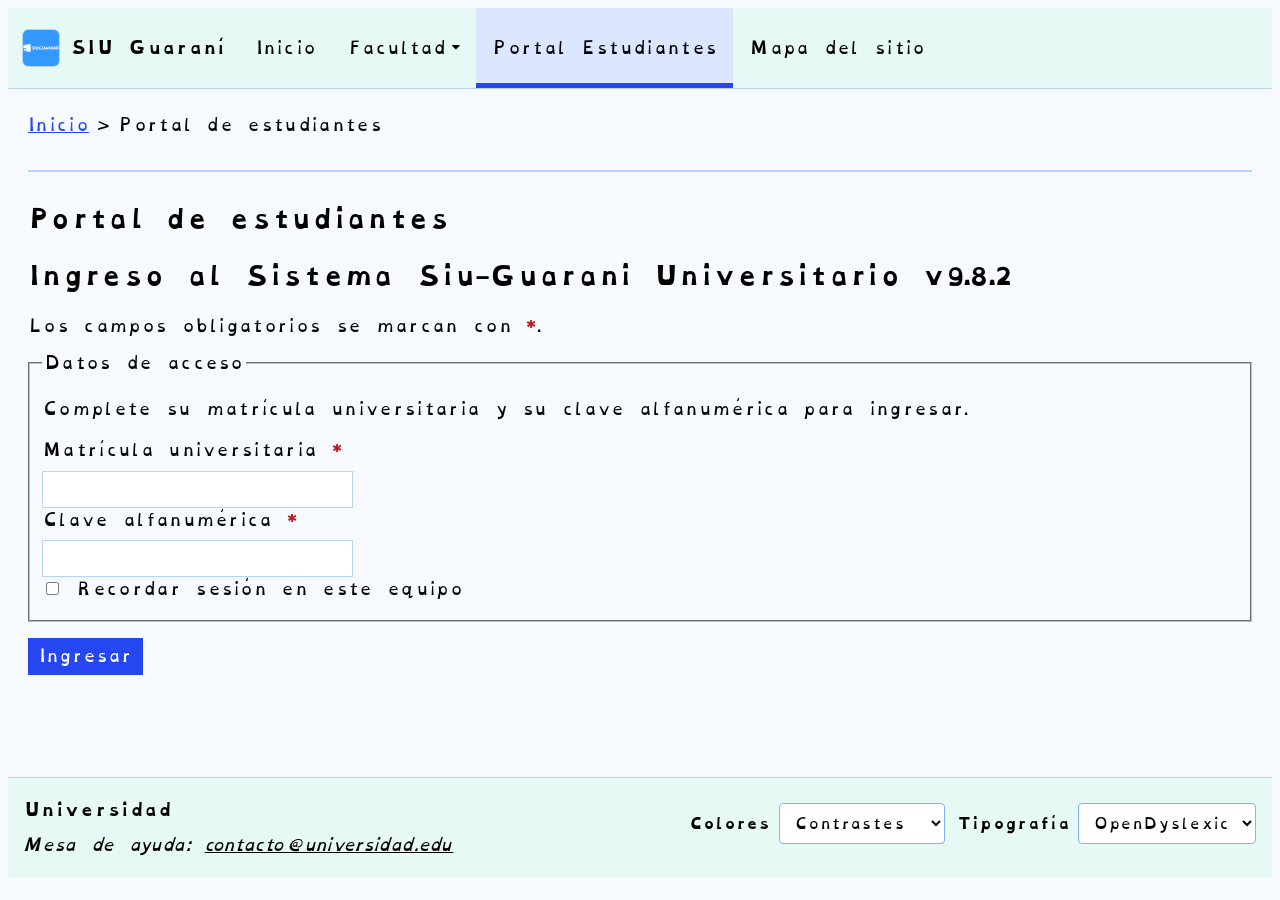
<file: estudiantes.html>
<!doctype html>
<html lang="es">

  <head>
    <meta charset="utf-8">
    <meta name="viewport" content="width=device-width, initial-scale=1">
    <title>SIU Guaran&iacute; | Portal de estudiantes</title>
    <link rel="icon" href="images/noticia_modulo_Guarani.ico" type="image/x-icon">
    <link rel="stylesheet" href="https://cdnjs.cloudflare.com/ajax/libs/font-awesome/4.7.0/css/font-awesome.min.css">
    <link rel="stylesheet" href="css/styles.css">
    <link rel="stylesheet" href="css/navbar.css">
    <link rel="stylesheet" href="css/global.css">
  </head>

  <body>
    <div data-include="site-header"></div>
    <main id="main">
      <nav class="breadcrumb" aria-label="Breadcrumb">
        <ol>
          <li><a href="index.html">Inicio</a></li>
          <li aria-current="page">Portal de estudiantes</li>
        </ol>
      </nav>

      <section class="page-section page-section--spacious" aria-labelledby="portal-estudiantes-titulo">
        <h1 id="portal-estudiantes-titulo">Portal de estudiantes</h1>
        <h2>Ingreso al Sistema Siu-Guarani Universitario v9.8.2</h2>

        <form id="login-form" action="#" method="post" novalidate aria-describedby="login-help form-error">
          <p class="helper-text">Los campos obligatorios se marcan con <span class="required-indicator" aria-hidden="true">*</span>.</p>
          <p id="form-error" role="alert" aria-live="assertive" aria-atomic="true" hidden></p>
          <fieldset>
            <legend>Datos de acceso</legend>
            <p id="login-help">Complete su matr&iacute;cula universitaria y su clave alfanum&eacute;rica para ingresar.</p>

            <label for="user">Matr&iacute;cula universitaria <span class="required-indicator" aria-hidden="true">*</span></label>
            <input type="text" id="user" name="user" autocomplete="username" aria-describedby="login-help form-error" required>

            <label for="pass">Clave alfanum&eacute;rica <span class="required-indicator" aria-hidden="true">*</span></label>
            <input type="password" id="pass" name="pass" autocomplete="current-password" aria-describedby="login-help form-error" required>

            <label>
              <input type="checkbox" id="remember-session" name="remember-session">
              Recordar sesi&oacute;n en este equipo
            </label>
          </fieldset>

          <div class="honeypot-field" aria-hidden="true">
            <label for="website">Si usted es una persona, deje este campo vac&iacute;o</label>
            <input type="text" id="website" name="website" tabindex="-1" autocomplete="off">
          </div>

          <button class="btn" type="submit">Ingresar</button>
        </form>
      </section>
    </main>
    <div data-include="site-footer"></div>
    <script src="js/session.js"></script>
    <script src="js/load-partials.js"></script>
    <script src="js/portal-login.js"></script>
  </body>

</html>
</file>
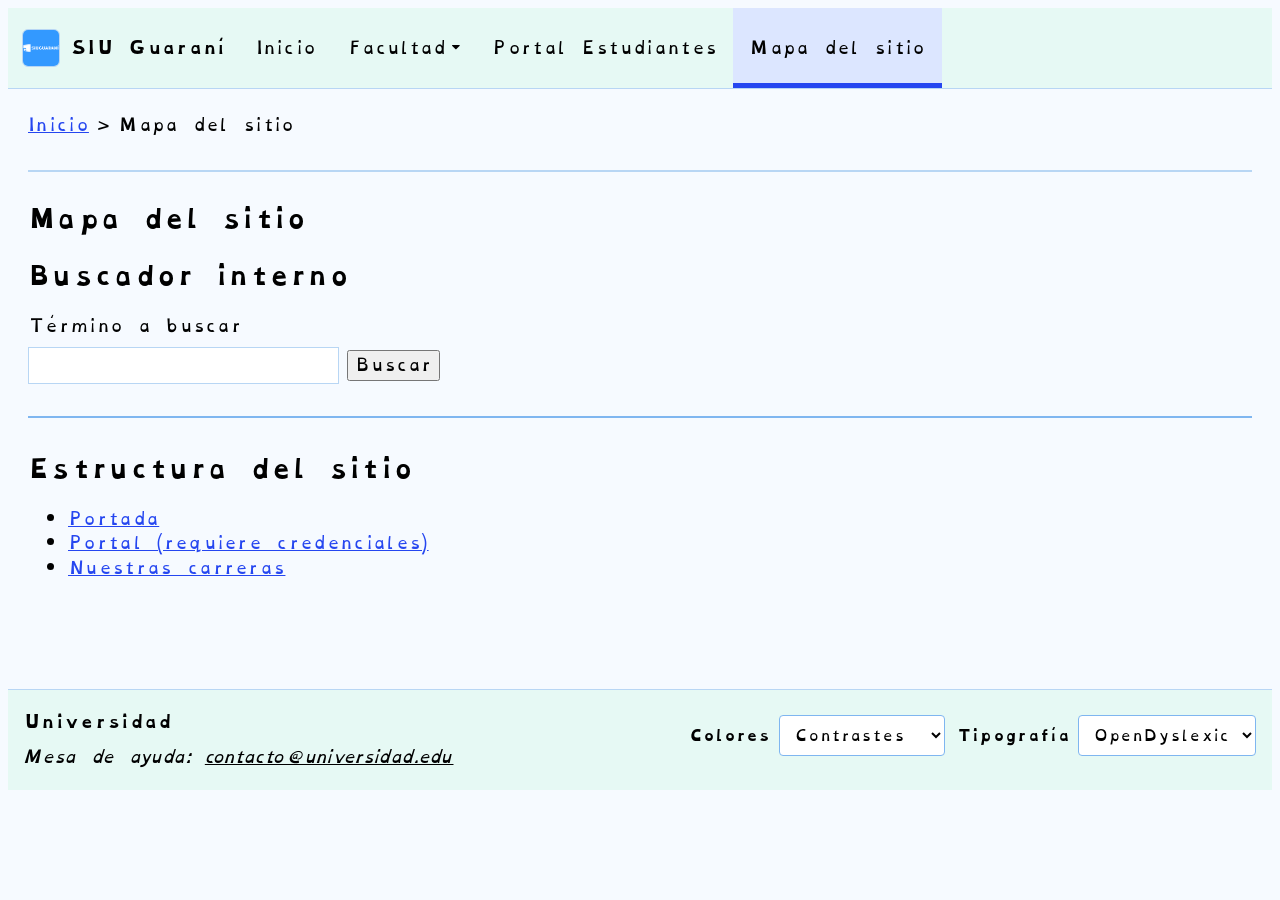
<file: mapa.html>
<!doctype html>
<html lang="es">

  <head>
    <meta charset="utf-8">
    <meta name="viewport" content="width=device-width, initial-scale=1">
    <title>SIU Guaran&iacute; | Mapa del sitio</title>
    <link rel="icon" href="images/noticia_modulo_Guarani.ico" type="image/x-icon">
    <link rel="stylesheet" href="https://cdnjs.cloudflare.com/ajax/libs/font-awesome/4.7.0/css/font-awesome.min.css">
    <link rel="stylesheet" href="css/styles.css">
    <link rel="stylesheet" href="css/navbar.css">
    <link rel="stylesheet" href="css/global.css">
  </head>

  <body>
    <div data-include="site-header"></div>
    <main id="main">
      <nav class="breadcrumb" aria-label="Breadcrumb">
        <ol>
          <li><a href="index.html">Inicio</a></li>
          <li aria-current="page">Mapa del sitio</li>
        </ol>
      </nav>

      <section class="page-section" aria-labelledby="mapa-titulo">
        <h1 id="mapa-titulo">Mapa del sitio</h1>

        <section aria-labelledby="buscador-interno">
          <h2 id="buscador-interno">Buscador interno</h2>
          <form action="mapa.html" method="get" role="search" aria-labelledby="buscador-interno">
            <label for="site-search">T&eacute;rmino a buscar</label>
            <div class="search-inline">
              <input type="search" id="site-search" name="q">
              <button type="submit">Buscar</button>
            </div>
          </form>
        </section>

        <hr class="section-divider" aria-hidden="true">

        <section aria-labelledby="estructura-sitio">
          <h2 id="estructura-sitio">Estructura del sitio</h2>
          <ul>
            <li><a href="index.html">Portada</a></li>
            <li><a href="estudiantes.html">Portal (requiere credenciales)</a></li>
            <li><a href="carreras.html">Nuestras carreras</a></li>
          </ul>
        </section>
      </section>
    </main>
    <div data-include="site-footer"></div>
    <script src="js/session.js"></script>
    <script src="js/load-partials.js"></script>
  </body>

</html>
</file>
<file: css/styles.css>
body {
  font-family: var(--font-family-base);
  font-size: var(--font-size-base);
  color: var(--color-text-default);
  background-color: var(--color-bg-page);
  line-height: var(--line-height-base);
  letter-spacing: var(--letter-spacing-base);
}

main {
  max-width: none;
  margin: 0;
  padding: 24px 20px 40px;
}

main > nav.breadcrumb {
  margin-bottom: 0;
}

main > :is(section, aside, .content-grid, .support-panel, .page-intro):not(#promoModal),
main > section > section {
  position: relative;
}

main > nav.breadcrumb + :is(section, aside, .content-grid, .support-panel, .page-intro):not(#promoModal),
main > :is(section, aside, .content-grid, .support-panel, .page-intro):not(#promoModal) + :is(section, aside, .content-grid, .support-panel, .page-intro):not(#promoModal) {
  margin-top: 32px;
  padding-top: 28px;
  border-top: 2px solid var(--color-border-subtle);
}

main > section > section + section {
  margin-top: 28px;
  padding-top: 24px;
  border-top: 2px solid var(--color-border-subtle);
}

.page-section {
  padding: 20px 0;
}

.page-section--spacious {
  padding: 30px 0;
}

.page-section > :first-child {
  margin-top: 0;
}

hr,
.section-divider {
  border: 0;
  border-top: 2px solid var(--color-border-strong);
  margin: 32px 0;
}

img,
video {
  max-width: 100%;
  height: auto;
}

.content-grid {
  display: grid;
  grid-template-columns: minmax(220px, 280px) minmax(0, 1fr);
  gap: 24px;
  align-items: start;
}

.breadcrumb ol {
  display: flex;
  flex-wrap: wrap;
  list-style: none;
  padding: 0;
  margin: 0 0 16px;
  gap: 8px;
}

.breadcrumb li + li::before {
  content: ">";
  margin-right: 8px;
  color: inherit;
}

.page-intro,
.content-grid,
.support-panel,
.career-card {
  margin-bottom: 24px;
}

.home-hero,
.home-section {
  text-align: left;
}

.home-hero > :not(.home-hero__media),
.home-section > :not(.cards) {
  max-width: 72ch;
}

.home-hero__media {
  max-width: 740px;
}

.home-hero__media img {
  display: block;
  width: 100%;
}

.home-section .cards,
.home-section .card,
.home-section .info-block {
  text-align: left;
}

fieldset {
  margin: 0 0 16px;
}

#career-filters fieldset {
  border: 1px solid var(--color-border-strong);
  padding: 12px;
}

label {
  display: block;
  margin-bottom: 8px;
}

.career-list {
  display: grid;
  gap: 16px;
}

.career-card {
  padding-bottom: 24px;
  border-bottom: 2px solid var(--color-border-subtle);
  overflow: hidden;
}

.career-card:last-child {
  padding-bottom: 0;
  border-bottom: 0;
}

.career-card__image {
  margin: 0 0 12px;
}

.career-card__image img {
  display: block;
  width: 100%;
  max-width: 560px;
  aspect-ratio: 16 / 9;
  object-fit: cover;
  border-radius: 8px;
  border: 1px solid var(--color-border-subtle);
}

.helper-text,
.career-meta,
.empty-state,
.error-text {
  margin-bottom: 12px;
}

.required-indicator {
  color: var(--color-error);
  font-weight: 700;
}

.search-inline {
  display: flex;
  gap: 8px;
  align-items: center;
}

.info-block ul {
  margin: 0 0 12px;
  padding-left: 20px;
}

.news-archive {
  display: grid;
  gap: 20px;
}

.news-article {
  padding-bottom: 20px;
  border-bottom: 1px solid var(--color-border-subtle);
}

.news-article:last-child {
  border-bottom: 0;
}

.news-article:target {
  scroll-margin-top: 24px;
}

.news-summary {
  font-weight: bold;
}

.honeypot-field {
  position: absolute;
  left: -9999px;
  width: 1px;
  height: 1px;
  overflow: hidden;
}

button,
input,
select,
textarea {
  font: inherit;
}

/* Botones genericos */
.btn {
  background-color: var(--color-brand-strong);
  color: var(--color-text-on-brand);
  border: 1px solid var(--color-brand-strong);
  padding: 5px 10px;
  cursor: pointer;
}

body.modal-open {
  overflow: hidden;
}

.promo-modal[hidden] {
  display: none;
}

.promo-modal {
  position: fixed;
  inset: 0;
  display: grid;
  place-items: center;
  padding: 24px;
  background-color: rgba(15, 23, 42, 0.52);
  z-index: 1000;
}

.promo-modal__dialog {
  width: min(420px, 100%);
  background-color: var(--color-bg-surface);
  border: 1px solid var(--color-border-strong);
  border-radius: 8px;
  padding: 24px;
  box-shadow: var(--shadow-soft);
}

.promo-modal__dialog > :first-child {
  margin-top: 0;
}

.promo-modal__dialog > :last-child {
  margin-bottom: 0;
}

/* Formularios con problemas visuales que se corrigen en fases posteriores */
input[type="text"],
input[type="password"],
input[type="search"] {
  border: 1px solid var(--color-border-subtle);
  background-color: var(--color-bg-surface);
  padding: 5px;
  color: var(--color-text-default);
}

.error-text {
  color: var(--color-error);
}

@media (max-width: 768px) {
  main {
    padding: 20px 16px 32px;
  }

  .page-section,
  .page-section--spacious {
    padding: 20px 0;
  }

  .content-grid {
    grid-template-columns: 1fr;
  }

  .search-inline {
    flex-direction: column;
    align-items: flex-start;
  }
}
</file>
<file: css/navbar.css>
.skip {
  position: absolute;
  left: -10000px;
  top: auto;
  width: 1px;
  height: 1px;
  overflow: hidden;
}

.skip:focus {
  position: absolute;
  left: 12px;
  top: 12px;
  width: auto;
  height: auto;
  padding: 8px 12px;
  background-color: var(--color-bg-surface);
  color: var(--color-text-strong);
  outline: 3px solid var(--color-focus-ring);
  outline-offset: 2px;
  z-index: 20;
}

.site-header {
  position: relative;
}

.navbar {
  display: flex;
  flex-wrap: wrap;
  align-items: stretch;
  gap: 0;
  background-color: var(--color-bg-nav);
  border-bottom: 1px solid var(--color-border-subtle);
}

.navbar-brand,
.navbar > a:not(.navbar-brand),
.subnav {
  display: flex;
  align-items: stretch;
}

.navbar-brand {
  display: inline-flex;
  align-items: center;
  gap: 10px;
  min-height: 52px;
  padding: 8px 14px;
  color: var(--color-text-strong);
  text-decoration: none;
  font-weight: 700;
  background-color: transparent;
  transition: background-color 0.15s ease, color 0.15s ease, box-shadow 0.15s ease;
}

.navbar-brand__logo {
  display: block;
  width: 36px;
  height: 36px;
  object-fit: cover;
  border-radius: 6px;
  border: 1px solid var(--color-border-subtle);
  background-color: var(--color-bg-surface);
}

.navbar-brand__text {
  white-space: nowrap;
}

.navbar > a:not(.navbar-brand),
.subnav .subnavbtn {
  display: inline-flex;
  align-items: center;
  justify-content: center;
  min-height: 52px;
  padding: 14px 16px;
  border: 0;
  background-color: transparent;
  color: var(--color-text-default);
  font-size: 16px;
  line-height: 1.2;
  text-align: center;
  text-decoration: none;
  font-family: inherit;
  cursor: pointer;
  transition: background-color 0.15s ease, color 0.15s ease, box-shadow 0.15s ease;
}

.subnav .subnavbtn {
  appearance: none;
  -webkit-appearance: none;
  border-radius: 0;
  height: 100%;
}

.navbar-brand:hover,
.navbar-brand:focus-visible,
.navbar > a:not(.navbar-brand):hover,
.navbar > a:not(.navbar-brand):focus-visible,
.subnav:hover .subnavbtn,
.subnav .subnavbtn:focus-visible,
.navbar-user:hover,
.navbar-user:focus-visible {
  background-color: var(--color-accent-warm-soft);
  color: var(--color-text-strong);
  box-shadow: inset 0 -4px 0 var(--color-brand-highlight);
}

.subnav {
  position: relative;
}

.subnav-content {
  display: none;
  position: absolute;
  top: 100%;
  left: 0;
  min-width: 220px;
  background-color: var(--color-bg-surface);
  border: 1px solid var(--color-border-subtle);
  box-shadow: var(--shadow-soft);
  z-index: 10;
}

.subnav-content a {
  display: block;
  padding: 12px 16px;
  color: var(--color-text-default);
  text-decoration: none;
  transition: background-color 0.15s ease, color 0.15s ease, box-shadow 0.15s ease;
}

.subnav-content a:hover,
.subnav-content a:focus-visible {
  background-color: var(--color-accent-warm-soft);
  color: var(--color-text-strong);
  box-shadow: inset 4px 0 0 var(--color-brand-highlight);
}

.subnav.open .subnav-content {
  display: block;
}

.navbar a.active,
.navbar-brand.active,
.subnav.has-active .subnavbtn {
  background-color: var(--color-bg-nav-active);
  color: var(--color-text-strong);
  box-shadow: inset 0 -5px 0 var(--color-brand-strong);
}

.navbar-user {
  margin-left: auto;
  display: inline-flex;
  align-items: center;
  gap: 8px;
  min-height: 52px;
  padding: 8px 14px;
  border: 0;
  background-color: transparent;
  color: var(--color-text-strong);
  font: inherit;
  font-weight: 700;
  white-space: nowrap;
  cursor: pointer;
}

.navbar-user[hidden] {
  display: none;
}

.site-footer {
  margin-top: 32px;
  padding: 20px 16px;
  background-color: var(--color-bg-nav);
  border-top: 1px solid var(--color-border-subtle);
}

.site-footer__inner {
  display: flex;
  flex-wrap: wrap;
  align-items: center;
  justify-content: space-between;
  gap: 16px;
}

.site-footer__content {
  min-width: 220px;
}

.site-footer-controls {
  display: flex;
  flex-wrap: wrap;
  align-items: center;
  gap: 12px;
}

.site-footer-control {
  display: flex;
  align-items: center;
  gap: 8px;
  color: var(--color-text-default);
  font-size: 14px;
}

.site-footer-control span {
  font-weight: 700;
}

.site-footer-control select {
  min-height: 38px;
  padding: 6px 10px;
  border: 1px solid var(--color-border-strong);
  border-radius: 4px;
  background-color: var(--color-bg-surface);
  color: var(--color-text-default);
  font: inherit;
}

.navbar a:focus-visible,
.navbar-brand:focus-visible,
.navbar-user:focus-visible,
.subnav .subnavbtn:focus-visible,
.subnav-content a:focus-visible,
.site-footer-control select:focus-visible,
.footer-nav a:focus-visible,
.site-footer-contact a:focus-visible {
  outline: 3px solid var(--color-focus-ring);
  outline-offset: 2px;
}

.site-footer-title {
  margin: 0 0 10px;
  font-weight: 700;
  color: var(--color-text-strong);
}

.footer-nav {
  display: flex;
  flex-wrap: wrap;
  gap: 12px;
  margin-bottom: 10px;
}

.footer-nav a,
.site-footer-contact,
.site-footer-contact a {
  color: var(--color-text-default);
}

.site-footer-contact {
  margin: 0;
}

@media (max-width: 960px) {
  .navbar {
    align-items: flex-start;
  }

  .navbar-user {
    width: 100%;
    margin-left: 0;
    padding-top: 12px;
    border-top: 1px solid var(--color-border-subtle);
    justify-content: flex-start;
  }
}

@media (max-width: 640px) {
  .navbar-brand,
  .navbar > a:not(.navbar-brand),
  .subnav,
  .subnav .subnavbtn,
  .navbar-user {
    width: 100%;
    justify-content: flex-start;
  }

  .subnav-content {
    position: static;
    min-width: 100%;
    box-shadow: none;
    border-left: 0;
    border-right: 0;
  }

  .site-footer-controls,
  .site-footer-control {
    width: 100%;
  }

  .site-footer-control {
    align-items: flex-start;
    flex-direction: column;
  }

  .site-footer-control select {
    width: 100%;
  }
}

.subnav-caret {
  margin-left: 6px;
  font-size: 0.85em;
}
</file>
<file: css/global.css>
@font-face {
  font-family: "OpenDyslexic";
  src: url("../fonts/OpenDyslexic-Regular.otf") format("opentype");
  font-style: normal;
  font-weight: 400;
  font-display: swap;
}

@font-face {
  font-family: "OpenDyslexic";
  src: url("../fonts/OpenDyslexic-Italic.otf") format("opentype");
  font-style: italic;
  font-weight: 400;
  font-display: swap;
}

@font-face {
  font-family: "OpenDyslexic";
  src: url("../fonts/OpenDyslexic-Bold.otf") format("opentype");
  font-style: normal;
  font-weight: 700;
  font-display: swap;
}

@font-face {
  font-family: "OpenDyslexic";
  src: url("../fonts/OpenDyslexic-BoldItalic.otf") format("opentype");
  font-style: italic;
  font-weight: 700;
  font-display: swap;
}

:root,
html[data-color-theme="contrastes"] {
  --color-brand-strong: #2546F0;
  --color-brand-highlight: #5928ED;
  --color-brand-focus: #2546F0;
  --color-text-on-brand: #FFFFFF;
  --color-text-strong: #000000;
  --color-text-default: #000000;
  --color-text-muted: #111827;
  --color-bg-page: #F6FAFF;
  --color-bg-surface: #FFFFFF;
  --color-bg-soft: #E8F6FF;
  --color-bg-nav: #E6F9F4;
  --color-bg-nav-active: #DCE6FF;
  --color-bg-subnav-hover: #E8F6FF;
  --color-border-subtle: #B8D6F4;
  --color-border-strong: #7FB6F0;
  --color-accent-warm: #00B4C5;
  --color-accent-warm-soft: #E3FBFE;
  --color-success: #00BF7D;
  --color-error: #B91C1C;
  --color-focus-ring: #2546F0;
  --shadow-soft: 0 8px 24px rgba(15, 23, 42, 0.08);
}

html[data-color-theme="siu-guarani"] {
  --color-brand-strong: #005A8D;
  --color-brand-highlight: #1D4ED8;
  --color-brand-focus: #0B5FFF;
  --color-text-on-brand: #FFFFFF;
  --color-text-strong: #0F172A;
  --color-text-default: #1F2937;
  --color-text-muted: #475569;
  --color-bg-page: #F8FAFC;
  --color-bg-surface: #FFFFFF;
  --color-bg-soft: #EAF4FF;
  --color-bg-nav: #EAF4FF;
  --color-bg-nav-active: #D7EAFF;
  --color-bg-subnav-hover: #F8FAFC;
  --color-border-subtle: #C7D7E5;
  --color-border-strong: #94A3B8;
  --color-accent-warm: #8A5A00;
  --color-accent-warm-soft: #FFF4D6;
  --color-success: #0F766E;
  --color-error: #B91C1C;
  --color-focus-ring: #0B5FFF;
  --shadow-soft: 0 8px 24px rgba(15, 23, 42, 0.08);
}

:root,
html[data-font-theme="open-dyslexic"] {
  --font-family-base: "OpenDyslexic", "Helvetica Neue", Helvetica, Arial, sans-serif;
  --font-family-heading: var(--font-family-base);
  --font-size-base: 16px;
  --line-height-base: 1.55;
  --letter-spacing-base: 0.02em;
}

html[data-font-theme="helvetica"] {
  --font-family-base: "Helvetica Neue", Helvetica, Arial, sans-serif;
  --font-family-heading: var(--font-family-base);
  --font-size-base: 16px;
  --line-height-base: 1.5;
  --letter-spacing-base: 0.01em;
}

body {
  font-family: var(--font-family-base);
  font-size: var(--font-size-base);
  line-height: var(--line-height-base);
  letter-spacing: var(--letter-spacing-base);
  background-color: var(--color-bg-page);
  color: var(--color-text-default);
}

h1,
h2,
h3,
h4,
h5,
h6,
strong,
b {
  font-family: var(--font-family-heading);
  color: var(--color-text-strong);
}

a {
  color: var(--color-brand-strong);
}

a:hover,
a:focus-visible {
  color: var(--color-brand-highlight);
}

::selection {
  background-color: var(--color-brand-highlight);
  color: var(--color-text-on-brand);
}

.theme-surface {
  background-color: var(--color-bg-surface);
  color: var(--color-text-default);
}

.theme-surface-soft {
  background-color: var(--color-bg-soft);
  color: var(--color-text-default);
}

.theme-accent-warm {
  color: var(--color-accent-warm);
}
</file>
